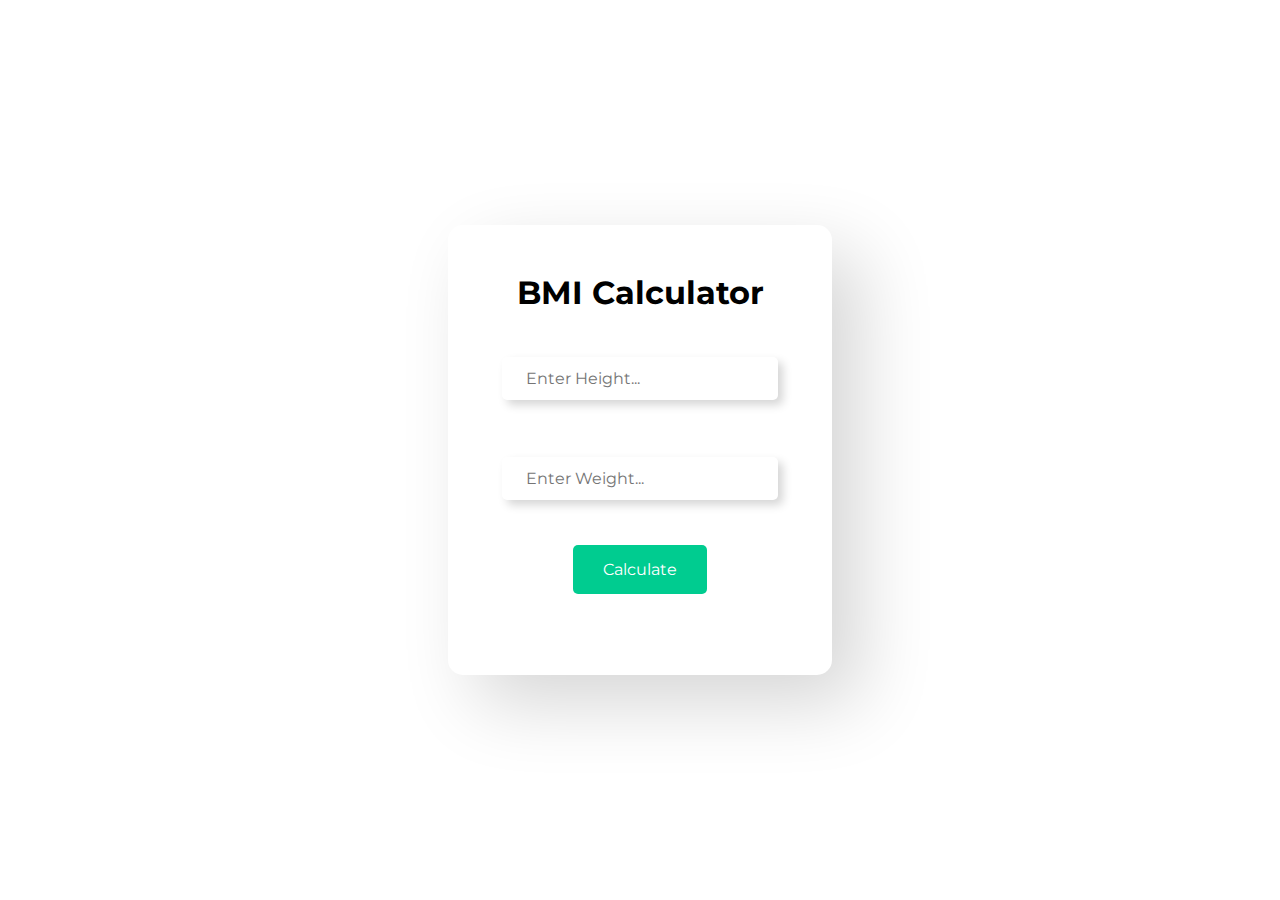
<file: bmi-calculator-main/index.html>
<!DOCTYPE html>
<html lang="en">
<head>
    <meta charset="UTF-8">
    <meta http-equiv="X-UA-Compatible" content="IE=edge">
    <meta name="viewport" content="width=device-width, initial-scale=1.0">
    <link rel="stylesheet" href="bmistyle.css">
    <link rel="shortcut icon" href="favicon.jpg">
    <title>Diet&Fitness-BMI Calculator</title>
</head>
<body>
    <div class="container">
        <h2>BMI Calculator</h2>
        <form class="form">
            <input type="text" class="input" name="height" id="height" placeholder="Enter Height..." />

            <input type="text" class="input" name="weight" id="weight" placeholder="Enter Weight..." />

            <button type="submit" class="btn">Calculate</button>

            <div id="result"></div>
        </form>
    </div>
    <script src="bmiscript.js"></script>
</body>
</html>
</file>
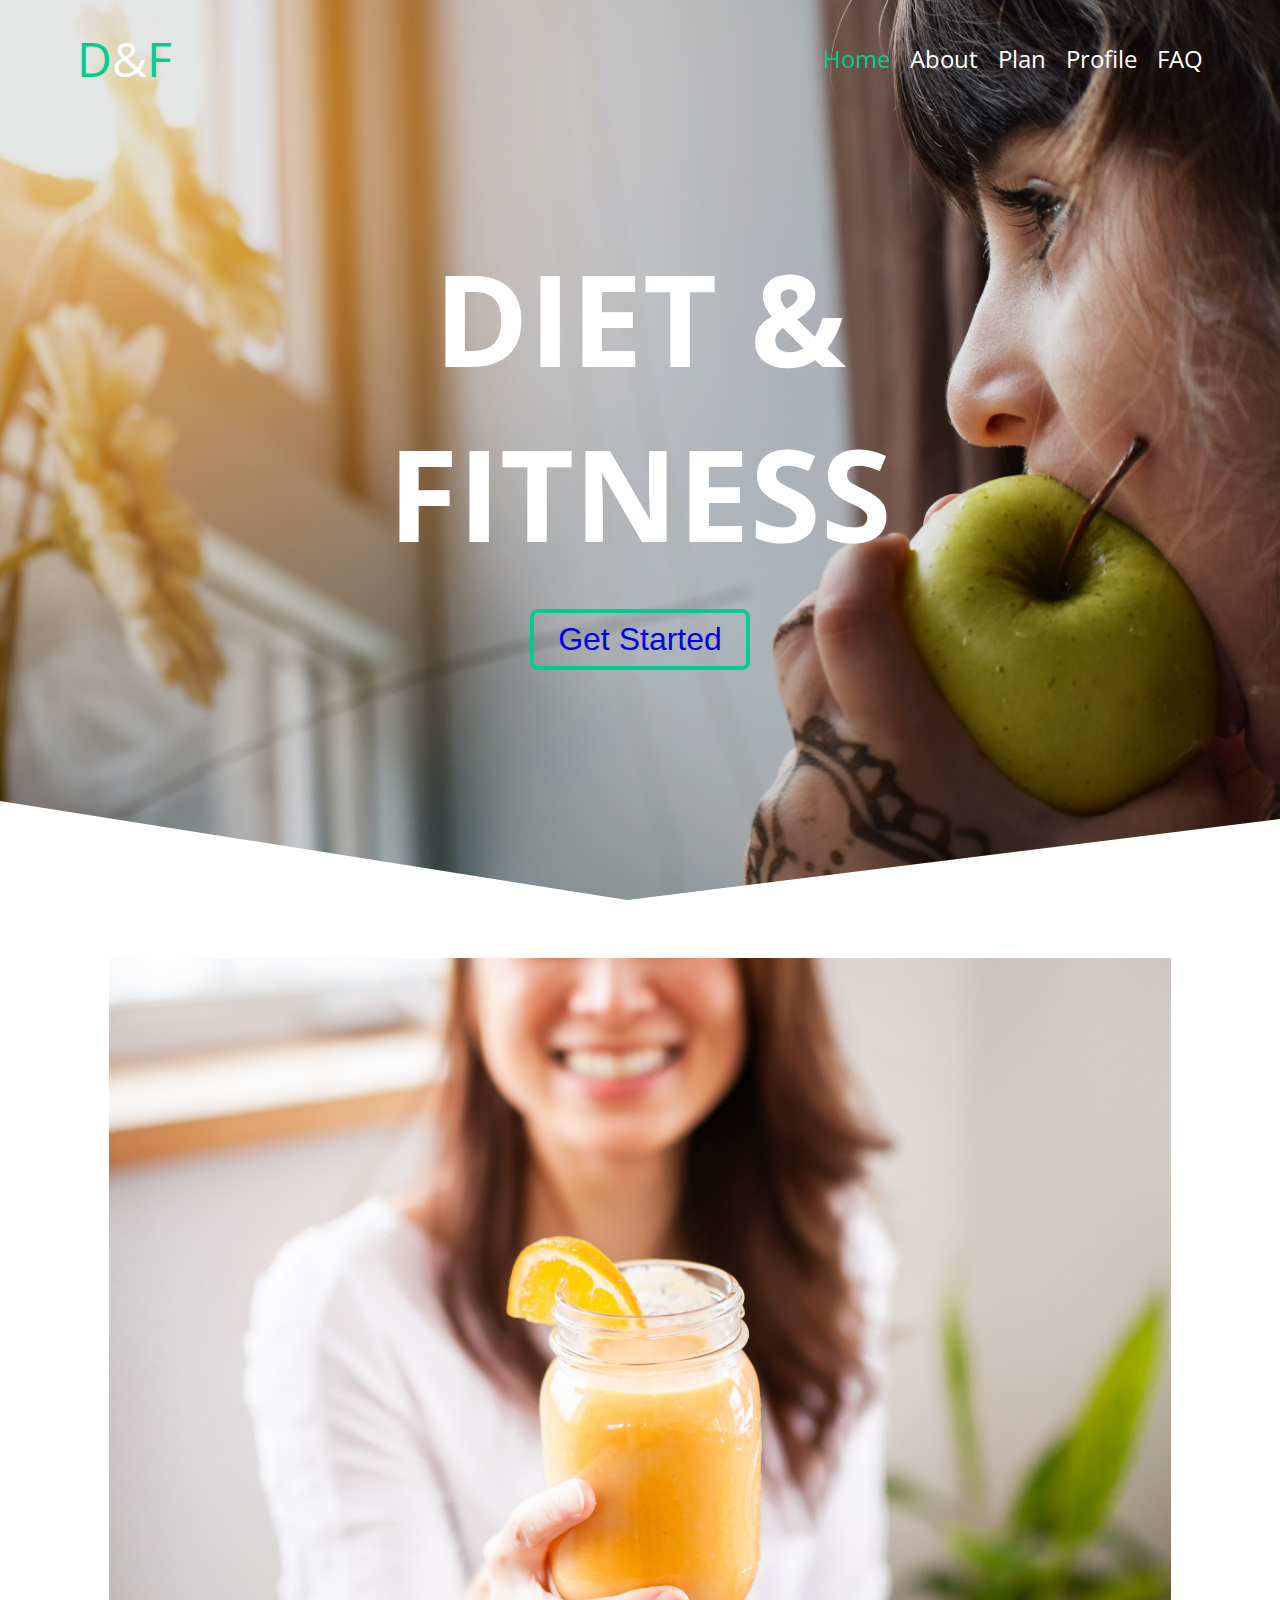
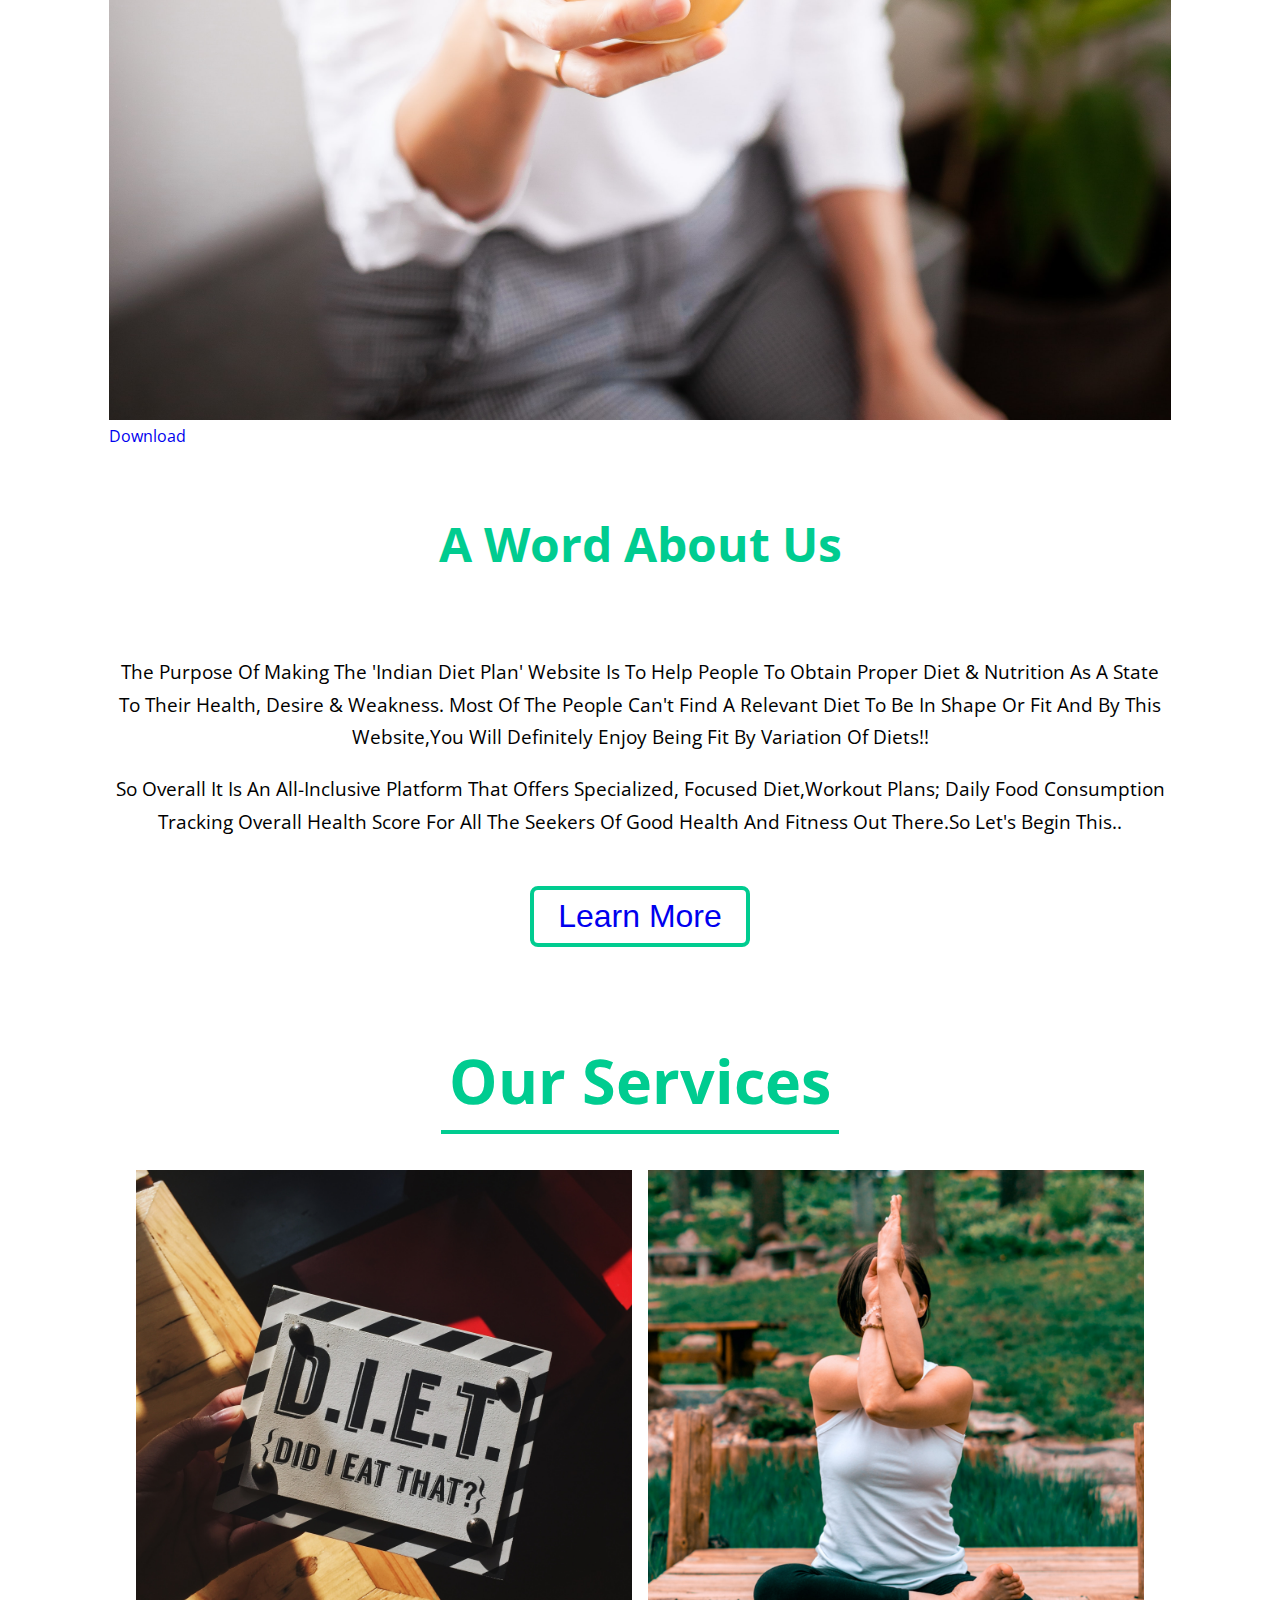
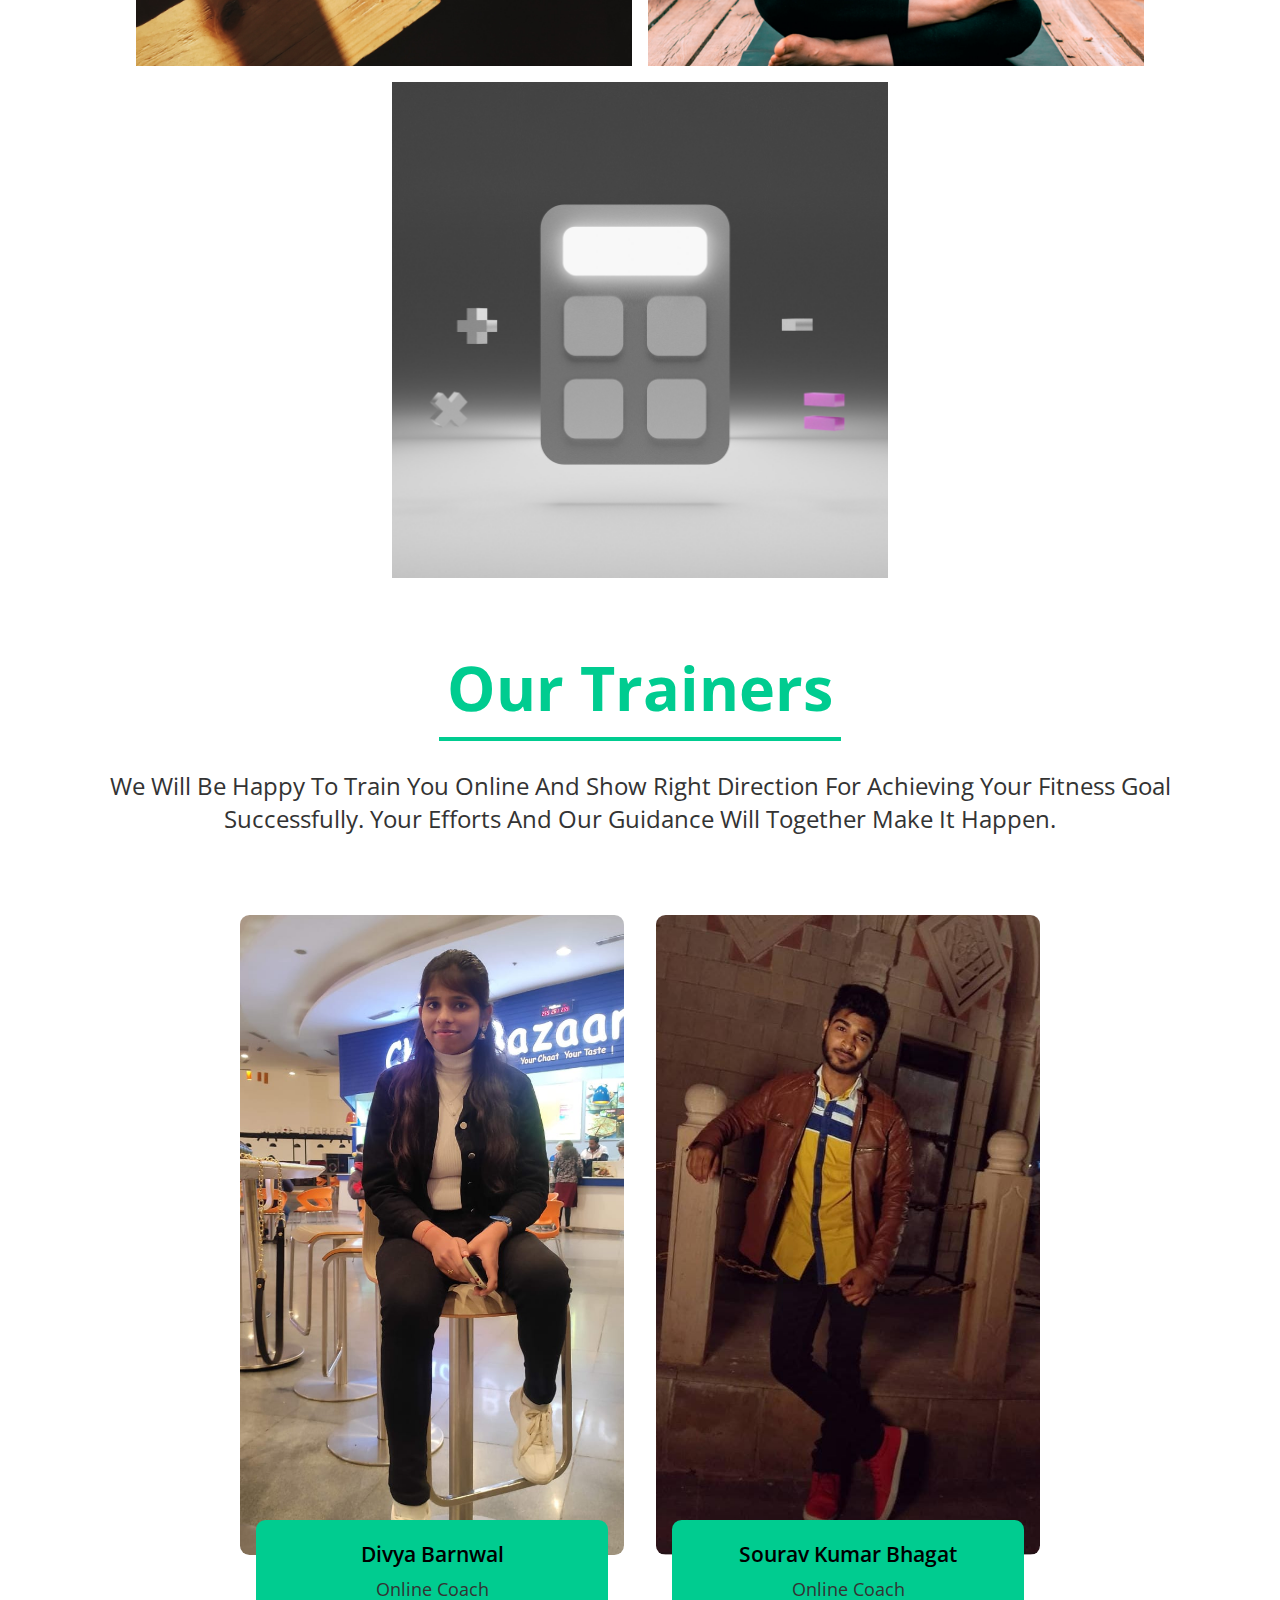
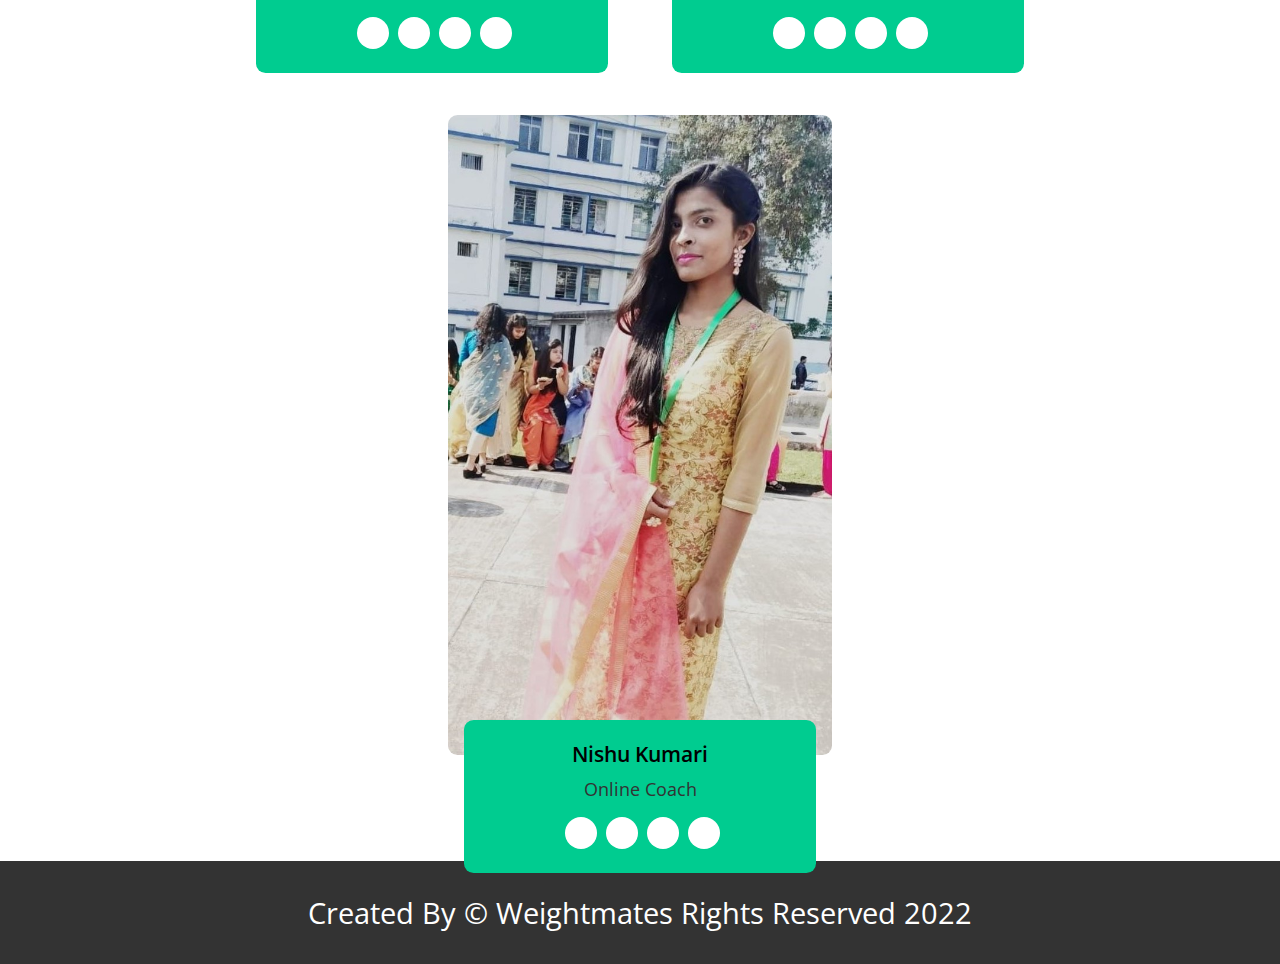
<file: index.html.html>
<!DOCTYPE html>
<html lang="en">
<head>
    <meta charset="UTF-8">
    <meta http-equiv="X-UA-Compatible" content="IE=edge">
    <meta name="viewport" content="width=device-width, initial-scale=1.0">
    <!-- Google Fonts -->
    <link rel="preconnect" href="https://fonts.googleapis.com">
    <link rel="preconnect" href="https://fonts.gstatic.com" crossorigin>
    <link href="https://fonts.googleapis.com/css2?family=Open+Sans:ital,wght@0,300;0,400;0,600;0,700;0,800;1,300;1,400;1,600;1,700;1,800&display=swap" rel="stylesheet">
    <!-- Awesome Fonts -->
    <link rel="stylesheet" href="https://pro.fontawesome.com/releases/v5.10.0/css/all.css" integrity="sha384-AYmEC3Yw5cVb3ZcuHtOA93w35dYTsvhLPVnYs9eStHfGJvOvKxVfELGroGkvsg+p" crossorigin="anonymous"/>
    <title>DIET & FITNESS</title>
    <link rel="stylesheet" href="style1.css">
    <link rel="shortcut icon" href="images\favicon.jpg">
</head>
<body>

    <!-- Start Header -->
    <header>
        <nav>
            <div class="logo">
              <span color:"yellowgreen">D</span>&<span color:"yellowgreen">F</span></div>
            <div class="open"><i class="fas fa-bars"></i></div>
            <ul class="links">
                <li><a href="#" class="active">Home</a></li>
                <li><a href="About.html">about</a></li>
                <li><a href="plan.html">plan</a></li>
                <li><a href="Profile.php" >profile</a></li>
                <li><a href="FAQ.html" >FAQ</a></li>
                <div class="close"><i class="fas fa-times"></i></div>
            </ul>
        </nav>
        <div class="content">
            <h1>Diet & Fitness</h1>
            <button class="btn" ><a href="About.html">get started</a></button>
        </div>
    </header>

    <!-- Start About -->
    <section class="about">
        <div class="row">
            <div class="image">
                <img src="./images/about.jpg">
                <a href="./images/about.jpg" download>download</a>
            </div>
            <div class="content">
                <h1>a word about us</h1>
                <p>The purpose of making the 'Indian Diet Plan' website is to help people to obtain proper diet & nutrition as a state to their health, desire & weakness. Most of the people can't find a relevant diet to be in shape or fit and by this website,you will definitely enjoy being fit by variation of diets!!</p>
                <p>So overall it is an all-inclusive platform that offers specialized, focused diet,workout plans; daily food consumption tracking overall Health Score for all the seekers of good health and fitness out there.So let's begin this..</p>
                <button class="btn" ><a href="About.html">Learn more</a></button>
            </div>
        </div>
    </section>

    <!-- Start Services -->
    <section class="services">
        <h1>our services</h1>
        <div class="container">
            <div class="box">
                <img src="./images/1.jpg">
                <div class="info">
                    <h3>Diet</h3>
                    <p>Everything in food works together to create health or disease. The more we think that a single chemical characterizes a whole food, the more we stray into idiocy.</p>
                    <a href="Diet\index.html" class="btn" >plan</a>
                </div>
            </div>
            <div class="box">
                <img src="./images/2.jpg">
                <div class="info">
                    <h3>yoga</h3>
                    <p>Yoga is a light, which once lit will never dim. The better your practice, the brighter your flame.</p>
                    <a href="Yoga\index.html" class="btn" >yoga</a>
                </div>
            </div>
            <div class="box">
                <img src="images\Bmi.jpg">
                <div class="info">
                    <h3>BMI Calculator</h3>
                    <p>BMI is an inexpensive and easy screening method for weight category—underweight, healthy weight, overweight, and obesity.</p>
                    <a href="bmi-calculator-main\index.html" class="btn" >Calculate</a>
                </div>
            </div>
        </div>
    </section>

    <!-- Start Trainers -->
    <section class="trainers">
        <h1>our trainers</h1>
        <p>We will be happy to train you online and show right direction for achieving your fitness goal successfully. Your efforts and our guidance will together make it happen.</p>
        <div class="items">
            <div class="item">
                <img src="images\Divya.jpeg ">
                <div class="inner">
                    <div class="info">
                        <h4>Divya Barnwal</h4>
                        <p>online coach</p>
                        <div class="links">
                            <a href="#"><i class="fab fa-facebook"></i></a>
                            <a href="#"><i class="fab fa-twitter"></i></a>
                            <a href="#"><i class="fab fa-linkedin"></i></a>
                            <a href="#"><i class="fab fa-youtube"></i></a>
                        </div>
                    </div>
                </div>
            </div>
            <div class="item">
                <img src="images\Sourav.jpeg">
                <div class="inner">
                    <div class="info">
                        <h4>Sourav Kumar Bhagat</h4>
                        <p>online coach</p>
                        <div class="links">
                            <a href="#"><i class="fab fa-facebook"></i></a>
                            <a href="#"><i class="fab fa-twitter"></i></a>
                            <a href="#"><i class="fab fa-linkedin"></i></a>
                            <a href="#"><i class="fab fa-youtube"></i></a>
                        </div>
                    </div>
                </div>
            </div>
            <div class="item">
                <img src="images\Nishu.jpeg">
                <div class="inner">
                    <div class="info">
                        <h4>Nishu Kumari</h4>
                        <p>online coach</p>
                        <div class="links">
                            <a href="#"><i class="fab fa-facebook"></i></a>
                            <a href="#"><i class="fab fa-twitter"></i></a>
                            <a href="#"><i class="fab fa-linkedin"></i></a>
                            <a href="#"><i class="fab fa-youtube"></i></a>
                        </div>
                    </div>
                </div>
            </div>
        </div>
    </section>


    <!-- Start Footer -->
    <footer>
        created by &copy; Weightmates  rights reserved 2022
    </footer>


    <!-- Javascript Section -->
    <script>
        var mainMenu = document.querySelector('.links')
        var openMenu = document.querySelector('.open')
        var closeMenu = document.querySelector('.close')

        openMenu.addEventListener('click', show)
        closeMenu.addEventListener('click', close)

        function show(){
            mainMenu.style.display = 'flex'
            mainMenu.style.right = '0'
        }
        function close(){
            mainMenu.style.right = '-60%'
        }
    </script>
</body>
</html>
</file>
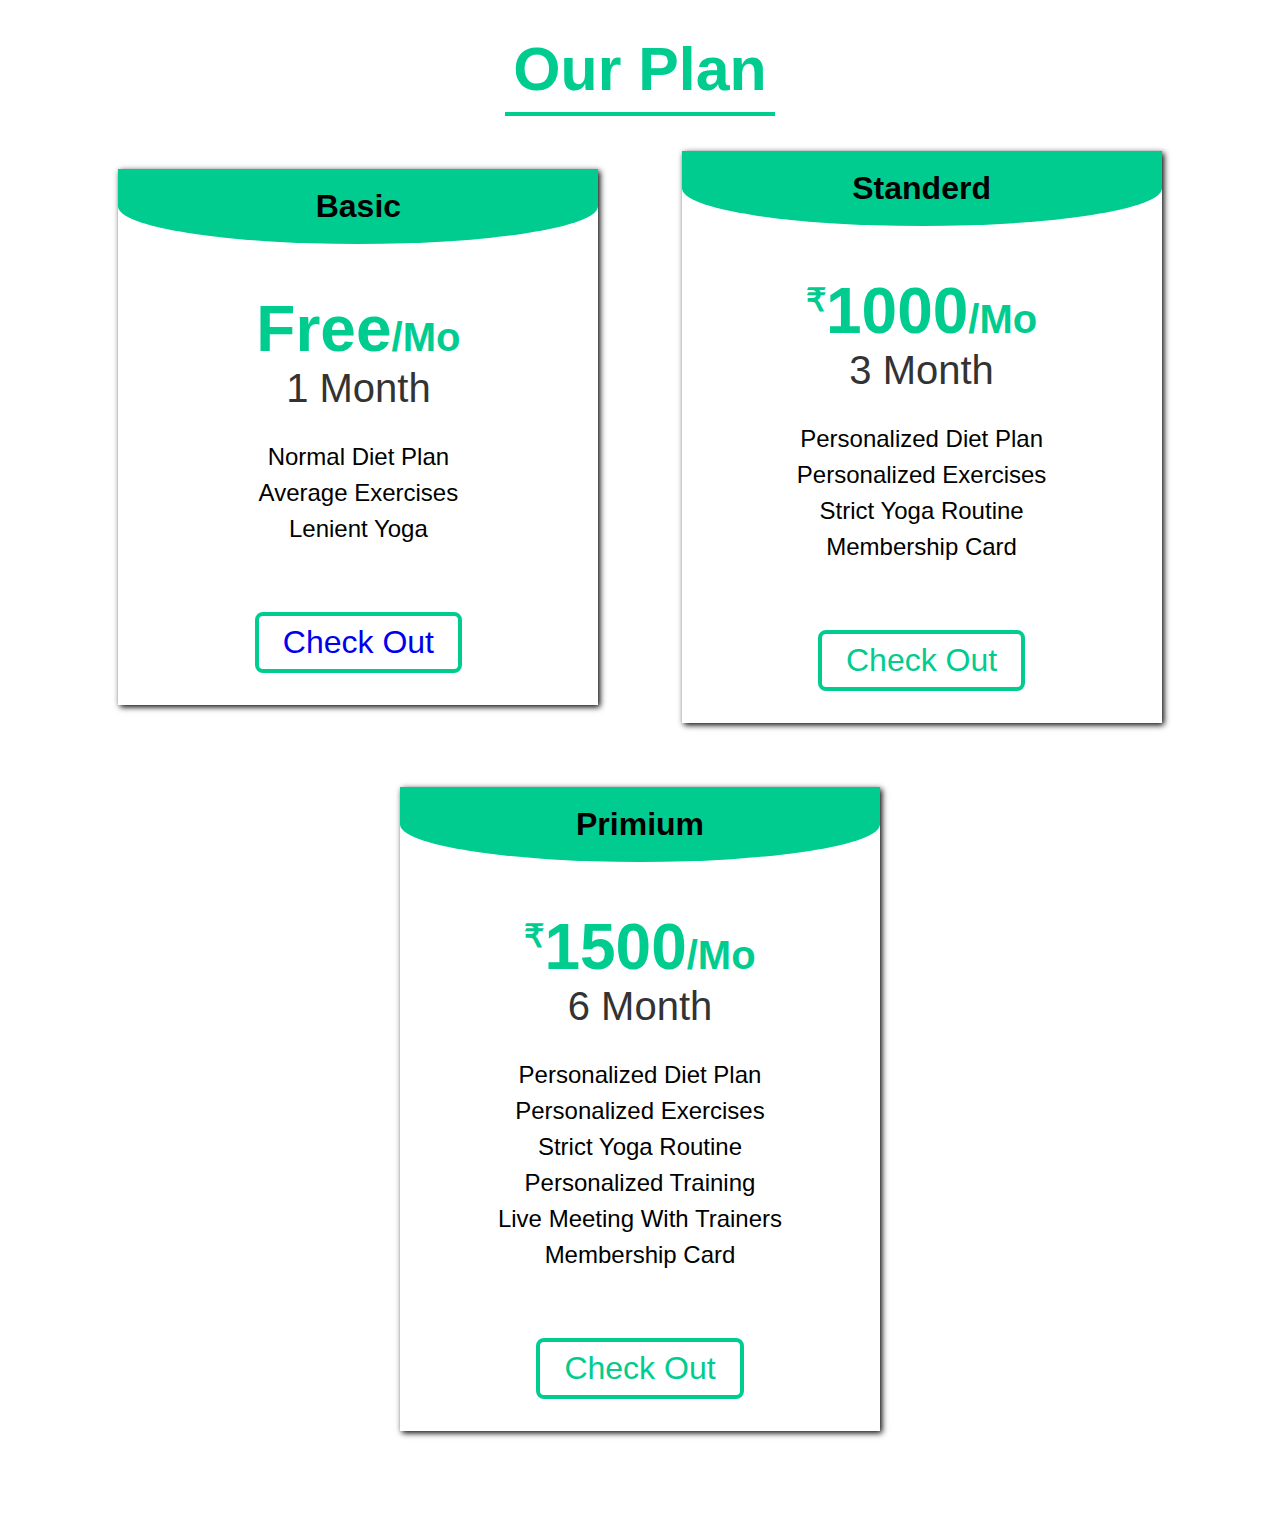
<file: plan.html>
<!DOCTYPE html>
<html lang="en">
<head>
    <meta charset="UTF-8">
    <meta http-equiv="X-UA-Compatible" content="IE=edge">
    <meta name="viewport" content="width=device-width, initial-scale=1.0">
    <link rel="stylesheet" href="style1.css">
    <link rel="shortcut icon" href="images\favicon.jpg">
    <title>Diet&Fitness-Plan</title>
</head>
<body>

<section class="pricing_table">
    <h1>our plan</h1>
    <div class="pricing_card">
        <div class="pricing_box">
            <h2>basic</h2>
            <h3><sup></sup>Free<span>/mo</span></h3>
            <p>1 month</p>
            <ul>
              <li><i class="fas fa-check"></i>Normal Diet Plan</li>
              <li><i class="fas fa-check"></i>Average exercises </li>
              <li><i class="fas fa-check"></i>Lenient yoga</li>
            </ul>
            <button class="btn "><a href="Diet\index.html">check out</a></button>


        </div>
        <div class="pricing_box">
            <h2>standerd</h2>
            <h3><sup>₹</sup>1000<span>/mo</span></h3>
            <p>3 month</p>
            <ul>
              <li><i class="fas fa-check"></i>Personalized Diet Plan</li>
              <li><i class="fas fa-check"></i>Personalized exercises </li>
              <li><i class="fas fa-check"></i>Strict yoga routine</li>
              <li><i class="fas fa-check"></i>Membership Card</li>
            </ul>
            <button class="btn">check out</button>
        </div>
        <div class="pricing_box">
            <h2>primium</h2>
            <h3><sup>₹</sup>1500<span>/mo</span></h3>
            <p>6 month</p>
            <ul>
              <li><i class="fas fa-check"></i>Personalized Diet Plan</li>
              <li><i class="fas fa-check"></i>Personalized exercises</li>
              <li><i class="fas fa-check"></i>Strict yoga routine</li>
              <li><i class="fas fa-check"></i>Personalized training</li>
              <li><i class="fas fa-check"></i>Live meeting with trainers</li>
              <li><i class="fas fa-check"></i>Membership Card</li>
            </ul>
            <button class="btn">check out</button>
        </div>
    </div>
</section>

</body>
</html>
</file>
<file: bmi-calculator-main/bmistyle.css>
@import url('https://fonts.googleapis.com/css2?family=Montserrat&display=swap');

*{
    margin: 0;
    padding: 0;
    box-sizing: border-box;
    font-size: 1rem;
    font-family: 'Montserrat', sans-serif;
}

body{
    width: 100vw;
    height: 100vh;
    display: flex;
    justify-content: center;
    align-items: center;
}

.container{
    display: flex;
    justify-content: center;
    align-items: center;
    flex-direction: column;
    width: 30%;
    height: 50%;
    border-radius: 15px;
    box-shadow:  28px 28px 74px #d6d6d6, -28px -28px 74px #ffffff;
}
h2{
    font-size: 2rem;
}

.container .form{
    display: flex;
    justify-content: space-evenly;
    align-items: center;
    flex-direction: column;
    width: 80%;
    height: 70%;
}

.input{
    padding: 12px 24px;
    margin: 12px 24px;
    width: 90%;
    border-radius: 5px;
    outline: none;
    border: none;
    box-shadow:  5px 5px 10px #d6d6d6, -5px -5px 10px #ffffff;
    transition: all .6s ease-in-out;
}
.input:focus{
    box-shadow: inset 5px 5px 10px #d6d6d6, inset -5px -5px 10px #ffffff;
}

.btn{
    padding: 15px 30px;
    font-size: 1rem;
    border-radius: 5px;
    background-color: #00cc90;
    color: #FFF;
    border: none;
    cursor: pointer;
    transition: all .6s ease-in-out;
}

.btn:hover{
    background-color: rgba(135, 0, 195, .8);
}

#result{
    display: none;
    padding: 12px 24px;
    margin: 12px 24px;
    width: 90%;
    border-radius: 5px;
    text-align: center;
    box-shadow: inset 28px 28px 74px #d6d6d6, inset -28px -28px 74px #ffffff;
}
</file>
<file: style1.css>
*{
    box-sizing: border-box;
    margin: 0;
    padding: 0;
    list-style-type: none;
    text-decoration: none;
    text-transform: capitalize;
    transition: all 0.3s linear;
    outline: none;
}
*::selection{
    background-color: #00cc90;
    color: #fff;
}
body{
    font-family: 'Open Sans', sans-serif;
}



/* Start Header */
header{
    width: 100%;
    height: 100vh;
    background-image: linear-gradient(rgba(0,0,0,0.1),rgba(0,0,0,0.1)),
    url(./images/background.jpg);
    background-position: center;
    background-size: cover;
    clip-path: polygon(100% 0, 100% 91%, 49% 100%, 0 89%, 0 0);
}
nav{
    padding: 2% 6%;
    display: flex;
    justify-content: space-between;
    align-items: center;
    color: #fff;
}
nav .logo{
    font-size: 3rem;
    cursor: pointer;
}
nav .logo span{
    color: #00cc90;
}
nav .links{
    padding-left: 0;
}
nav .links li{
    display: inline-block;
    margin-left: 1rem;
    font-size: 1.5rem;
}
nav .links li a{
    color: #fff;
}
.links .active{
    color: #00cc90;
}
nav .links li a:hover{
    color: #00cc90;
}
header .content{
    position: absolute;
    top: 50%;
    left: 50%;
    transform: translate(-50%, -50%);
    text-align: center;
}
header .content h1{
    font-size: 8rem;
    text-transform: uppercase;
    color: #fff;
}
.btn{
    padding: 0.5rem 1.5rem;
    background-color: transparent;
    border: 0.3rem solid #00cc90;
    color: #00cc90;
    margin-top: 1.8rem;
    cursor: pointer;
    border-radius: 0.5rem;
    font-size: 2rem;
}
.btn:hover{
    background-color: #00cc90;
    color: #fff;
}
nav .open,.close{
    font-size: 1.8rem;
    cursor: pointer;
    color: #00cc90;
    display: none;
}
@media (max-width:850px) {
    nav .links{
        height: 25rem;
        width: 60%;
        position: fixed;
        top: 0;
        right:0;
        border-radius: 1.2rem;
        background-color: #fff;
        display: none;
        justify-content: center;
        align-items: center;
        flex-direction: column;
        z-index: 9999;
    }
    nav .links li{
        font-size: 1.8rem;
        margin: 0.5rem;
    }
    nav .links li a{
        color: #000;
    }
    nav .open,nav .links .close{
        display: block;
        position: absolute;
        top: 1.8rem;
        right: 1.8rem;
    }
    header .content h1{
        font-size: 6rem;
    }
}



/* Start About */
.about .row{
    min-height: 100vh;
    display: flex;
    justify-content: center;
    align-items: center;
    flex-wrap: wrap;
    padding: 2% 6%;
}
.about .row .image{
    flex: 1 1 40rem;
    padding: 2rem;
}
.about .row .image img{
    width: 100%;
    height: 100%;
    object-fit: cover;
}
.about .row .content{
    flex: 1 1 40rem;
    padding: 2rem;
    text-align: center;
}
.about .row .content h1{
    font-size: 3rem;
    color: #00cc90;
    margin-bottom: 5rem;
}
.about .row .content p{
    line-height: 1.7;
    font-size: 1.2rem;
    margin-bottom: 1.2rem;
}



/* Start Services */
.services{
    min-height: 100vh;
    text-align: center;
    padding: 2% 6%;
}
.services h1{
    font-size: 3.8rem;
    padding: 0.5rem;
    display: inline-block;
    color: #00cc90;
    border-bottom: .3rem solid #00cc90;
    margin-bottom: 1.8rem;
}
.services .container{
    display: flex;
    justify-content: center;
    align-items: center;
    text-align: center;
    flex-wrap: wrap;
}
.services .container .box{
    width: 31rem;
    height: 31rem;
    margin: .5rem;
    position: relative;
    overflow: hidden;
}
.services .container .box img{
    width: 100%;
    height: 100%;
    object-fit: cover;
}
.services .container .box .info{
    position: absolute;
    top: 50%;
    left: 50%;
    transform: translate(-50%, -50%) scale(0);
    transform-origin: bottom;
    width: 100%;
    height: 100%;
    background-color: rgba(0, 0, 0, 0.7);
    display: flex;
    justify-content: center;
    align-items: center;
    flex-direction: column;
}
.services .container .box:hover .info{
    transform: translate(-50%, -50%) scale(1);
}
.services .container .box .info h3{
    font-size: 3rem;
    color: #00cc90;
    margin-bottom: 1.2rem;
}
.services .container .box .info p{
    line-height: 2;
    color: #fff;
    font-size: 1.1rem;
    padding: 0 1rem;
    margin-bottom: 1.2rem;
}



/* Start Trainers */
.trainers{
    min-height: 100vh;
    text-align: center;
    padding: 2% 6%;
}
.trainers h1{
    font-size: 3.8rem;
    padding: 0.5rem;
    display: inline-block;
    color: #00cc90;
    border-bottom: .3rem solid #00cc90;
    margin-bottom: 1.8rem;
}
.trainers p{
    font-size: 1.5rem;
    color: #333;
}
.trainers .items{
    display: flex;
    justify-content: center;
    align-items: center;
    flex-wrap: wrap;
}
.trainers .items .item{
    height: 40rem;
    width: 24rem;
    margin: 5rem 1rem;
}
.trainers .item img{
    width: 100%;
    height: 100%;
    border-radius: .6rem;
    object-fit: cover;
}
.trainers .item .inner{
    position: relative;
    z-index: 9999;
    padding: 0 1rem;
}
.trainers .item:hover{
    transform: translateY(-20px);
}
.trainers .item .inner .info{
    background-color: #00cc90;
    padding: 1.2rem 1rem;
    border-radius: 0.6rem;
    margin-top: -2.5rem;
}
.trainers .item:hover .info{
    transform: translateY(-30px);
}
.trainers .item .inner .info h4{
    font-size: 1.3rem;
    font-weight: 600;
    margin: 0;
    color: #000;
}
.trainers .item .inner .info p{
    font-size: 1.1rem;
    font-weight: 400;
    color: #333;
    margin-top: .6rem;
}
.trainers .item .inner .info .links{
    margin-top: 1rem;
}
.trainers .item .inner .info .links a{
    display: inline-block;
    height: 2rem;
    width: 2rem;
    background-color: #fff;
    border-radius: 50%;
    color: #00cc90;
    text-align: center;
    line-height: 2rem;
    margin-left: 0.3rem;
    font-size: 1.1rem;
}
.trainers .item .inner .info .links a:hover{
    box-shadow: 0 0 .6rem #000;
}
/* Start Plan */
.pricing_table{
    min-height: 100vh;
    padding: 2% 6%;
    text-align: center;
}
.pricing_table h1{
    font-size: 3.8rem;
    padding: 0.5rem;
    display: inline-block;
    color: #00cc90;
    border-bottom: .3rem solid #00cc90;
    margin-bottom: 2.2rem;
}
.pricing_table .pricing_card{
    display: flex;
    justify-content: space-around;
    align-items: center;
    flex-wrap: wrap;
    text-align: center;
}
.pricing_card .pricing_box{
    width: 30rem;
    box-shadow: 2px 2px 6px #000;
    margin-bottom: 4rem;
}
.pricing_card .pricing_box:hover{
    transform: translateY(-30px);
}
.pricing_box h2{
    font-size: 2rem;
    margin-bottom: 3rem;
    background-color: #00cc90;
    padding: 1.2rem;
    border-bottom-left-radius: 50%;
    border-bottom-right-radius: 50%;
}
.pricing_box h3{
    margin-top: 2rem;
    font-size: 4rem;
    color: #00cc90;
}
.pricing_box h3 sup{
    font-size: 2rem;
}
.pricing_box h3 span{
    font-size: 2.5rem;
}
.pricing_box p{
    font-size: 2.5rem;
    color: #333;
}
.pricing_box ul{
    padding: 2rem;
}
.pricing_box ul li{
    margin-bottom: 0.5rem;
    font-size: 1.5rem;
}
.pricing_box .btn{
    margin-bottom: 2rem;
}



/* Start Register */
.register{
    background-image: linear-gradient(rgba(0,0,0,0.3), rgba(0,0,0,0.3)),
    url(./images/register.jpg);
    min-height: 100vh;
    width: 100%;
    background-position: center;
    background-size: cover;
    text-align: center;
}
.register h1{
    font-size: 3.8rem;
    padding: 0.5rem;
    display: inline-block;
    color: #00cc90;
    border-bottom: .3rem solid #00cc90;
    margin-bottom: 2.2rem;
}
.register form{
    padding: 2% 6%;
    margin: 0 auto;
}
.register form .input_box{
    display: flex;
    justify-content: space-between;
    flex-wrap: wrap;
}
.register form .input_box input,textarea{
    height: 4rem;
    width: 49%;
    background-color: transparent;
    color: #ddd;
    padding: 3rem 1rem;
    margin: 1rem 0;
    font-size: 2rem;
    border: 1px solid #ddd;
}
.register form textarea{
    height: 20rem;
    width: 100%;
    resize: none;
    padding: 1rem;
}
@media (max-width:1100px) {
    .register form .input_box input{
        width: 100%;
    }
}



/* Start Footer */
footer{
    color: #fff;
    padding: 2rem;
    text-align: center;
    background-color: #333;
    font-size: 1.8rem;
}
</file>
